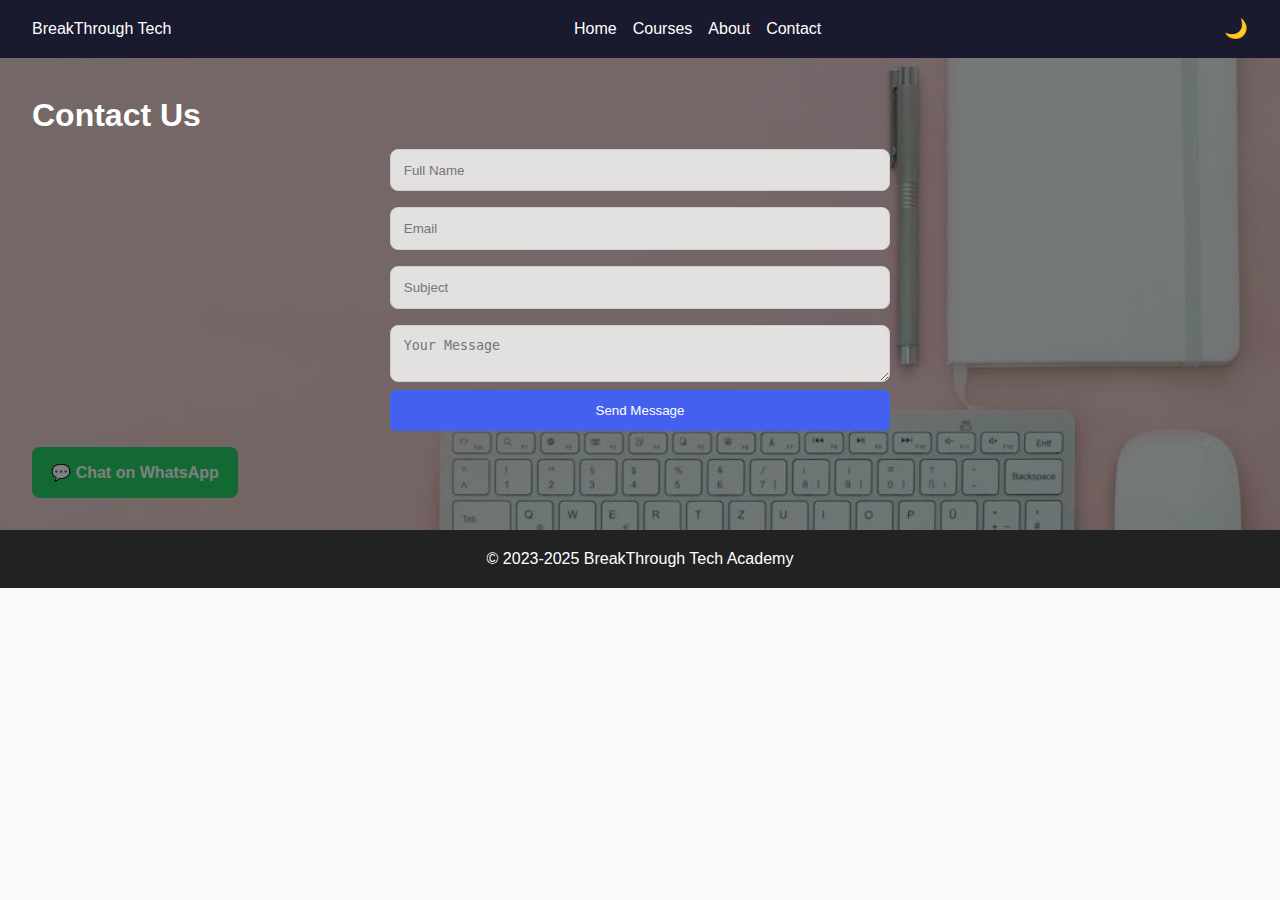
<file: contact.html>
<!-- 
Name: [NAKAZZI JANEBRIDGET]
Reg No: [23/U/BIT/1093/K/EVE]
Student No: [2023001093]
Year of Study: [YEAR2 SEM2]
Course Name: SCRIPTING LANGUAGE
-->
<!DOCTYPE html>
<html lang="en">
<head>
  <meta charset="UTF-8" />
  <meta name="viewport" content="width=device-width, initial-scale=1.0"/>
  <title>Contact | BreakThrough Tech Academy</title>
  <link rel="stylesheet" href="css/style.css" />
</head>
<body>

  <!-- Navbar -->
  <header class="navbar">
    <div class="logo">BreakThrough Tech</div>
    <nav>
      <ul>
        <li><a href="index.html">Home</a></li>
        <li><a href="courses.html">Courses</a></li>
        <li><a href="index.html#about">About</a></li>
        <li><a href="contact.html">Contact</a></li>
      </ul>
    </nav>
    <button id="dark-mode-toggle">🌙</button>
  </header>

  <!-- Contact Form -->
  <section class="contact-section">
    <h1>Contact Us</h1>

    <form id="contact-form">
      <input type="text" id="name" placeholder="Full Name" required />
      <input type="email" id="email" placeholder="Email" required />
      <input type="text" id="subject" placeholder="Subject" required />
      <textarea id="message" placeholder="Your Message" required></textarea>
      <button type="submit">Send Message</button>
      <p id="success-msg" style="display: none; color: green;">✅ Message sent successfully!</p>
    </form>

    <!-- WhatsApp Button -->
    <a href="https://wa.me/256712345678" class="whatsapp-button" target="_blank">💬 Chat on WhatsApp</a>
  </section>

  <!-- Footer -->
  <footer>
    <p>© 2023-2025 BreakThrough Tech Academy</p>
  </footer>

  <!-- Scripts -->
  <script src="js/main.js"></script>
  <script src="js/contact.js"></script>
</body>
</html>
</file>
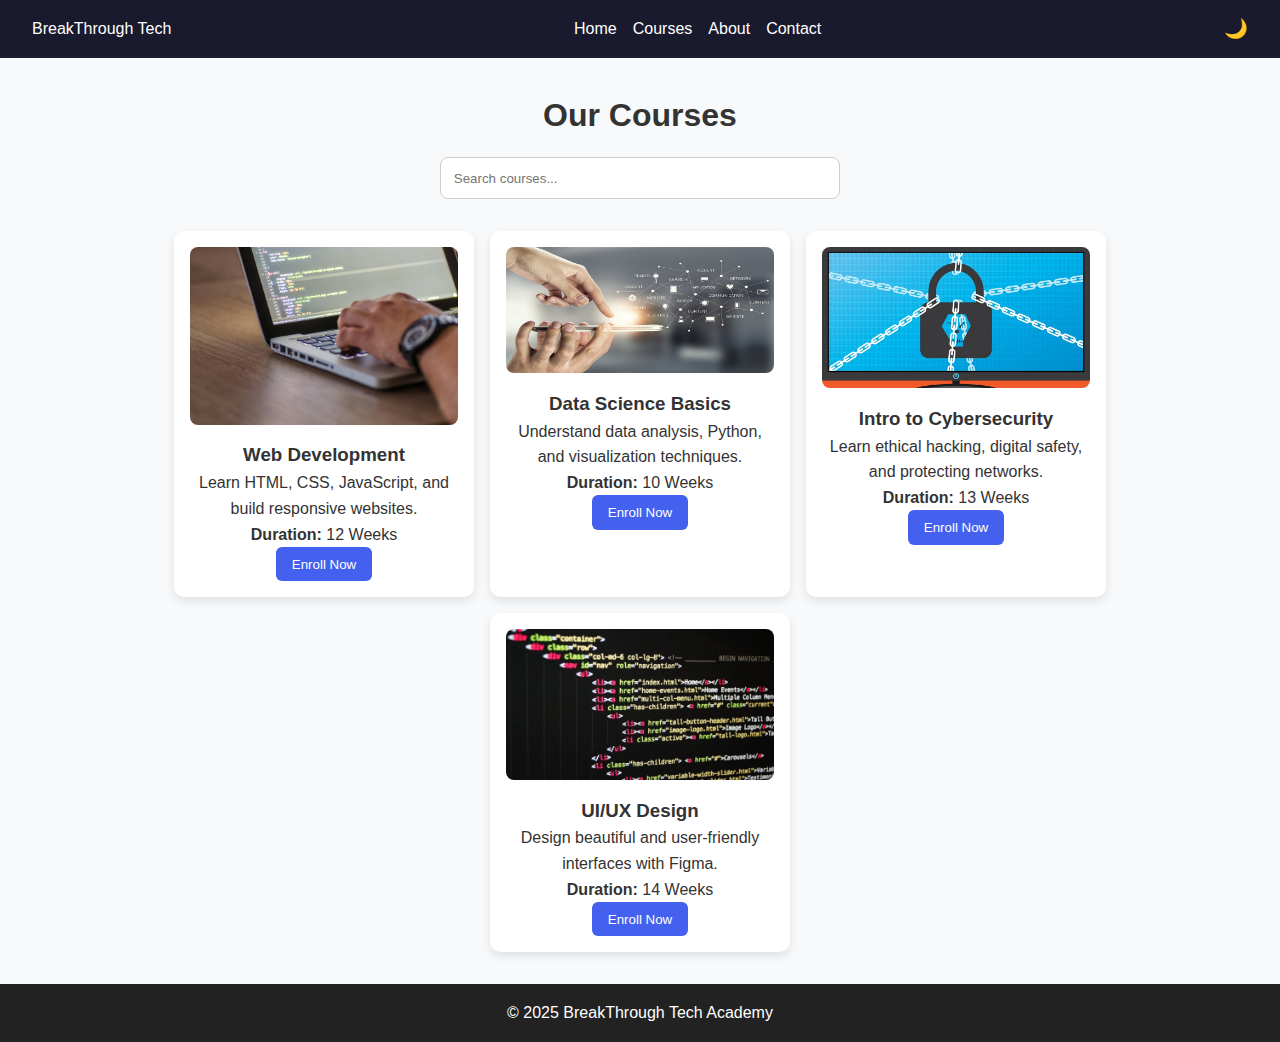
<file: courses.html>
<!-- 
Name: [NAKAZZI JANEBRIDGET]
Reg No: [23/U/BIT/1093/K/EVE]
Student No: [2023001093]
Year of Study: [YEAR2 SEM2]
Course Name: SCRIPTING LANGUAGE
-->
<!DOCTYPE html>
<html lang="en">
<head>
  <meta charset="UTF-8" />
  <meta name="viewport" content="width=device-width, initial-scale=1.0"/>
  <title>Courses | BreakThrough Tech Academy</title>
  <link rel="stylesheet" href="css/style.css" />
</head>
<body>

  <!-- Navbar -->
  <header class="navbar">
    <div class="logo">BreakThrough Tech</div>
    <nav>
      <ul>
        <li><a href="index.html">Home</a></li>
        <li><a href="courses.html">Courses</a></li>
        <li><a href="index.html#about">About</a></li>
        <li><a href="contact.html">Contact</a></li>
      </ul>
    </nav>
    <button id="dark-mode-toggle">🌙</button>
  </header>

  <!-- Courses Section -->
  <section class="courses-page">
    <h1>Our Courses</h1>

    <input type="text" id="search-input" placeholder="Search courses..." />

    <div class="courses-grid" id="courses-container">
      <!-- Courses will be filtered dynamically -->
      <div class="course-card">
        <img src="images/webdevl.jpg" alt="Web Development" />
        <h3>Web Development</h3>
        <p>Learn HTML, CSS, JavaScript, and build responsive websites.</p>
        <p><strong>Duration:</strong> 12 Weeks</p>
        <button class="enroll-btn">Enroll Now</button>
      </div>
      <div class="course-card">
        <img src="images/datasci.jpg" alt="Data Science Basics" />
        <h3>Data Science Basics</h3>
        <p>Understand data analysis, Python, and visualization techniques.</p>
        <p><strong>Duration:</strong> 10 Weeks</p>
        <button class="enroll-btn">Enroll Now</button>
      </div>
      <div class="course-card">
        <img src="images/cybersecurity.jpg" alt="Intro to Cybersecurity" />
        <h3>Intro to Cybersecurity</h3>
        <p>Learn ethical hacking, digital safety, and protecting networks.</p>
        <p><strong>Duration:</strong> 13 Weeks</p>
        <button class="enroll-btn">Enroll Now</button>
      </div>
      <div class="course-card">
        <img src="images/uiux.jpg" alt="UI/UX Design" />
        <h3>UI/UX Design</h3>
        <p>Design beautiful and user-friendly interfaces with Figma.</p>
        <p><strong>Duration:</strong> 14 Weeks</p>
        <button class="enroll-btn">Enroll Now</button>
      </div>
    </div>
  </section>

  <!-- Footer -->
  <footer>
    <p>© 2025 BreakThrough Tech Academy</p>
  </footer>

  <!-- Scripts -->
  <script src="js/main.js"></script>
  <script src="js/search.js"></script>
</body>
</html>
</file>
<file: css/style.css>
/*<!-- 
Name: [NAKAZZI JANEBRIDGET]
Reg No: [23/U/BIT/1093/K/EVE]
Student No: [2023001093]
Year of Study: [YEAR2 SEM2]
Course Name: SCRIPTING LANGUAGE
-->*/
* {
    margin: 0;
    padding: 0;
    box-sizing: border-box;
  }
  
  body {
    font-family: 'Segoe UI', sans-serif;
    background-color: #f8f9fa;
    color: #333;
    line-height: 1.6;
  }
  
  /* Navbar */
  .navbar {
    display: flex;
    justify-content: space-between;
    align-items: center;
    padding: 1rem 2rem;
    background-color: #1a1a2e;
    color: #fff;
  }
  
  .navbar ul {
    list-style: none;
    display: flex;
    gap: 1rem;
  }
  
  .navbar a {
    color: #fff;
    text-decoration: none;
  }
  
  #dark-mode-toggle {
    background: none;
    border: none;
    color: white;
    cursor: pointer;
    font-size: 1.2rem;
  }
  
  /* Hero */
  .hero {
    text-align: center;
    padding: 3rem 1rem;
    background: linear-gradient(to right, #3a0ca3, #4361ee);
    color: white;
  }
  
  .cta-button {
    background-color: #ffbe0b;
    color: #1a1a1a;
    padding: 0.8rem 1.5rem;
    text-decoration: none;
    border-radius: 5px;
    display: inline-block;
    margin-top: 1rem;
  }
  
  /* Featured Courses */
  .featured-courses {
    padding: 2rem;
    background-color: #f1f1f1;
  }
  
  .courses-grid {
    display: flex;
    gap: 1rem;
    flex-wrap: wrap;
    justify-content: center;
  }
  
  .course-card {
    background: white;
    padding: 1rem;
    width: 300px;
    border-radius: 10px;
    box-shadow: 0 4px 10px rgba(0, 0, 0, 0.1);
  }
  
  .course-card img {
    width: 100%;
    border-radius: 8px;
    margin-bottom: 0.5rem;
  }
  
  /* Testimonials */
  .testimonials {
    background-color: #e0e0e0;
    padding: 2rem;
    text-align: center;
    color: black;
  }

  #testimonial-container img {
    width: 100px;
    height: auto;
    border: 2px solid black;
  }

  #testimonial-text {
    color: black;
  }
  
  /* Footer */
  footer {
    padding: 1rem;
    text-align: center;
    background-color: #222;
    color: white;
  }
  /* Courses Page */
.courses-page {
  padding: 2rem;
  text-align: center;
}

#search-input {
  padding: 0.8rem;
  width: 60%;
  max-width: 400px;
  margin: 1rem auto 2rem;
  border: 1px solid #ccc;
  border-radius: 8px;
}

.enroll-btn {
  background-color: #4361ee;
  color: white;
  border: none;
  padding: 0.6rem 1rem;
  border-radius: 6px;
  cursor: pointer;
  transition: background-color 0.3s;
}

.enroll-btn:hover {
  background-color: #3a0ca3;
}

  /* Dark Mode Styles */
body.dark-mode {
  background-color: #121212;
  color: #f5f5f5;
}

body.dark-mode .navbar {
  background-color: #333;
}

body.dark-mode .navbar a {
  color: #f5f5f5;
}

body.dark-mode .hero {
  background: linear-gradient(to right, #03045e, #0077b6);
}

body.dark-mode .course-card {
  background-color: #1f1f1f;
  color: #fff;
}

body.dark-mode .featured-courses {
  background-color: #222;
}

body.dark-mode .testimonials {
  background-color: #333;
}

body.dark-mode footer {
  background-color: #111;
}
/* Courses Page */
.courses-page {
  padding: 2rem;
  text-align: center;
}

#search-input {
  padding: 0.8rem;
  width: 60%;
  max-width: 400px;
  margin: 1rem auto 2rem;
  border: 1px solid #ccc;
  border-radius: 8px;
}

.enroll-btn {
  background-color: #4361ee;
  color: white;
  border: none;
  padding: 0.6rem 1rem;
  border-radius: 6px;
  cursor: pointer;
  transition: background-color 0.3s;
}

.enroll-btn:hover {
  background-color: #3a0ca3;
}

/* 👇 PASTE CONTACT SECTION STYLES HERE */
.contact-section {
  background-image: url('../images/background.jpg'); /* Path to your background image */
  background-size: cover; /* Ensure the image covers the entire section */
  background-position: center; /* Center the image */
  background-repeat: no-repeat; /* Prevent the image from repeating */
  position: relative; /* Enable positioning for the overlay */
  padding: 2rem; /* Add padding for spacing */
  color: white; /* Make the text white for better visibility */
}

.contact-section::before {
  content: ''; /* Add an overlay */
  position: absolute;
  top: 0;
  left: 0;
  width: 100%;
  height: 100%;
  background-color: rgba(0, 0, 0, 0.5); /* Semi-transparent black overlay */
  z-index: 1; /* Place it behind the text */
}

.contact-section h1,
#contact-form {
  position: relative; /* Ensure text and form are above the overlay */
  z-index: 2;
}

#contact-form input,
#contact-form textarea {
  background-color: rgba(255, 255, 255, 0.8); /* Light background for input fields */
  color: black; /* Text color inside input fields */
}

#contact-form {
  display: flex;
  flex-direction: column;
  max-width: 500px;
  margin: auto;
}

#contact-form input,
#contact-form textarea {
  margin: 0.5rem 0;
  padding: 0.8rem;
  border: 1px solid #ccc;
  border-radius: 8px;
}

#contact-form button {
  background-color: #4361ee;
  color: white;
  border: none;
  padding: 0.8rem;
  border-radius: 6px;
  cursor: pointer;
}

#contact-form button:hover {
  background-color: #3a0ca3;
}
.whatsapp-button {
  display: inline-block;
  margin-top: 1rem;
  background-color: #25d366;
  color: white;
  padding: 0.8rem 1.2rem;
  border-radius: 8px;
  text-decoration: none;
  font-weight: bold;
}

.whatsapp-button:hover {
  background-color: #128c7e;
}

/* 👇 Then your dark mode styles follow */
body.dark-mode {
  background-color: #121212;
  color: #f5f5f5;
}
</file>
